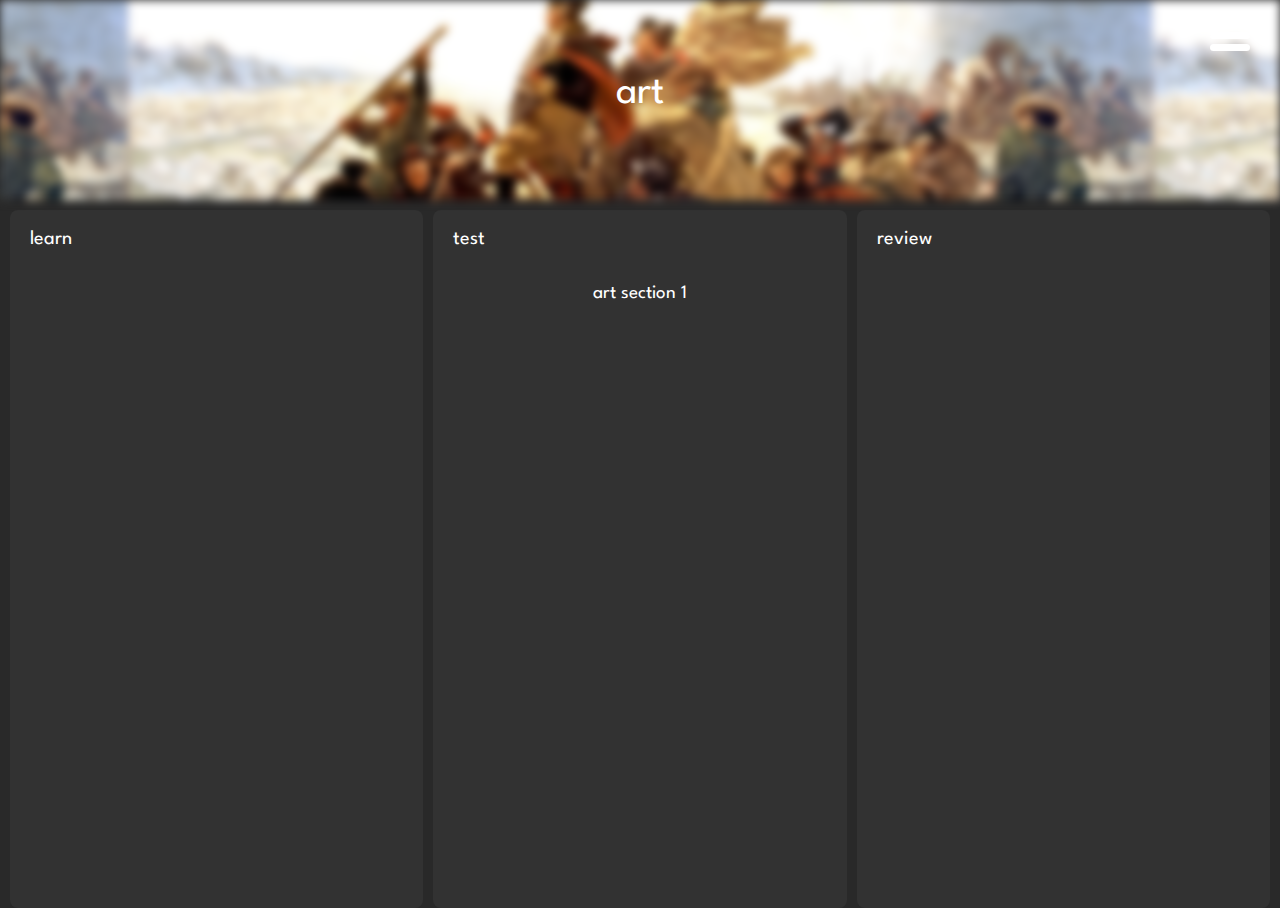
<file: art.html>
<!DOCTYPE html>
<html>
    <head>
        <meta charset="utf-8" />
        <title>RHSAcadec - Art</title>
        <link rel="stylesheet" href="styles.css" />
    </head>
    <body class="subpage">
        <div id="artheaderimg"></div>
        <div class="header">
            <p>art</p>
        </div>
        <input type="checkbox" id="nav-menu1" onclick="expand()" />
        <label id="nav-icon1" for="nav-menu1">
            <span></span>
            <span></span>
            <span></span>
        </label>
        <ul id="navbar">
            <li><a href="index.html">home</a></li>
            <li><a href="art.html">art</a></li>
            <li><a href="econ.html">econ</a></li>
            <li><a href="lit.html">lit</a></li>
            <li><a href="math.html">math</a></li>
            <li><a href="music.html">music</a></li>
            <li><a href="science.html">science</a></li>
            <li><a href="social.html">social</a></li>
            <li><a href="speech.html">speech</a></li>
        </ul>
        <div class="grid-container">
            <div class="grid-item">
                <p class="subheading">learn</p>
                <br />
            </div>
            <div class="grid-item">
                <p class="subheading">test</p>
                <br />
                <a href="assets/art/artsection1.pdf" target="_blank">art section 1</a>
            </div>
            <div class="grid-item">
                <p class="subheading">review</p>
                <br />
            </div>
        </div>
        <script src="script.js"></script>
    </body>
</html>
</file>
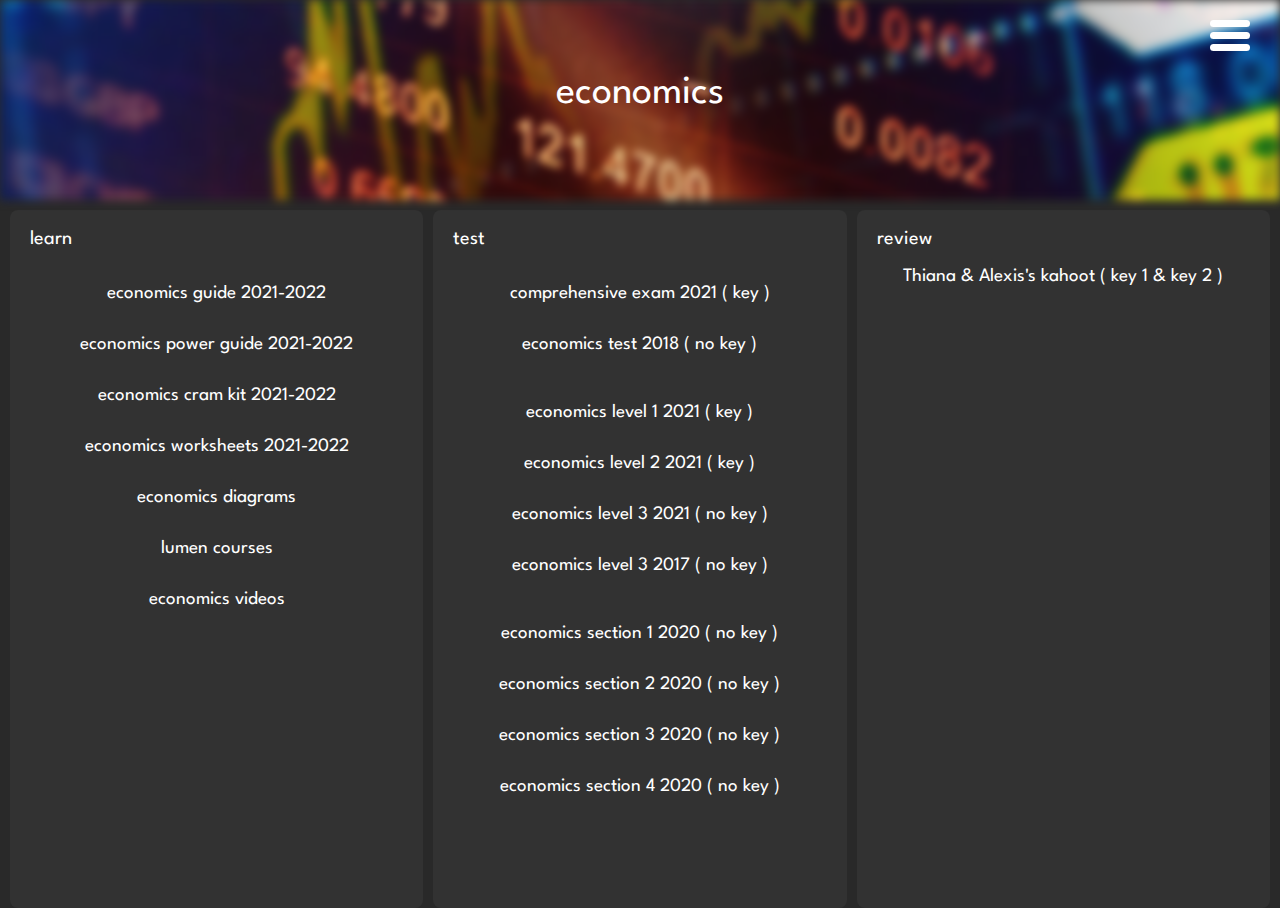
<file: econ.html>
<!DOCTYPE html>
<html>
    <head>
        <meta charset="utf-8" />
        <title>RHSAcadec - Economics</title>
        <link rel="stylesheet" href="styles.css" />
    </head>
    <body class="subpage">
        <div id="econheaderimg"></div>
        <div class="header">
            <p>economics</p>
        </div>
        <input type="checkbox" id="nav-menu1" onclick="expand()" />
        <label id="nav-icon1" for="nav-menu1">
            <span></span>
            <span></span>
            <span></span>
        </label>
        <ul id="navbar">
            <li><a href="index.html">home</a></li>
            <li><a href="art.html">art</a></li>
            <li><a href="econ.html">econ</a></li>
            <li><a href="lit.html">lit</a></li>
            <li><a href="math.html">math</a></li>
            <li><a href="music.html">music</a></li>
            <li><a href="science.html">science</a></li>
            <li><a href="social.html">social</a></li>
            <li><a href="speech.html">speech</a></li>
        </ul>
        <div class="grid-container">
            <div class="grid-item">
                <p class="subheading">learn</p>
                <br />
                <a href="assets/econ/econguide.pdf" target="_blank">economics guide 2021-2022</a><br />
                <br />
                <br />
                <a href="assets/econ/econpg.pdf" target="_blank">economics power guide 2021-2022</a><br />
                <br />
                <br />
                <a href="assets/econ/econck.pdf" target="_blank">economics cram kit 2021-2022</a><br />
                <br />
                <br />
                <a href="assets/econ/econwrksht.pdf" target="_blank">economics worksheets 2021-2022</a><br />
                <br />
                <br />
                <a href="assets/econ/econdiagrams.pdf" target="_blank">economics diagrams</a><br />
                <br />
                <br />
                <a href="https://courses.lumenlearning.com/boundless-economics/" target="_blank">lumen courses</a><br />
                <br />
                <br />
                <a href="https://www.youtube.com/playlist?list=PLk5RwcQ4kYcccqAeceq7w4AybmykWKJSb" target="_blank">economics videos</a><br><br><br>
            </div>
            <div class="grid-item">
                <p class="subheading">test</p>
                <br />

                <a href="assets/econ/econcomp.pdf" target="_blank">comprehensive exam 2021</a> (<a href="assets/econ/econcompkey.pdf" target="_blank"> key </a>)<br />
                <br />
                <br />

                <a href="assets/econ/econtest2018.pdf" target="_blank">economics test 2018</a> ( no key )<br />
                <br />
                <br />
                <br />

                <a href="assets/econ/econlevel1.pdf" target="_blank">economics level 1 2021</a> (<a href="assets/econ/econlevel1key.pdf" target="_blank"> key </a>)<br />
                <br />
                <br />

                <a href="assets/econ/econlevel2.pdf" target="_blank">economics level 2 2021</a> (<a href="assets/econ/econlevel2key.pdf" target="_blank"> key </a>)<br />
                <br />
                <br />

                <a href="assets/econ/econlevel32021.pdf" target="_blank">economics level 3 2021</a> ( no key )<br />
                <br />
                <br />
                <a href="assets/econ/econlevel32017.pdf" target="_blank">economics level 3 2017</a> ( no key )<br />
                <br />
                <br />
                <br />

                <a href="assets/econ/econsection12020.pdf" target="_blank">economics section 1 2020</a> ( no key )<br />
                <br />
                <br />
                <a href="assets/econ/econsection22020.pdf" target="_blank">economics section 2 2020</a> ( no key )<br />
                <br />
                <br />
                <a href="assets/econ/econsection32020.pdf" target="_blank">economics section 3 2020</a> ( no key )<br />
                <br />
                <br />
                <a href="assets/econ/econsection42020.pdf" target="_blank">economics section 4 2020</a> ( no key )<br />
                <br />
                <br />
            </div>
            <div class="grid-item">
                <p class="subheading">review</p>
                <a href="https://create.kahoot.it/share/acadec-econ-calculations-2021-2022/78b8a354-3ae3-402c-a0a3-18dc0e713bb1" target="_blank">Thiana & Alexis's kahoot</a> (
                <a href="assets/econ/kahootkey1.jpeg" target="_blank">key 1</a> & <a href="assets/econ/kahootkey2.jpeg" target="_blank">key 2</a> )<br />
                <br />
                <br />
            </div>
        </div>
        <script src="script.js"></script>
    </body>
</html>
</file>
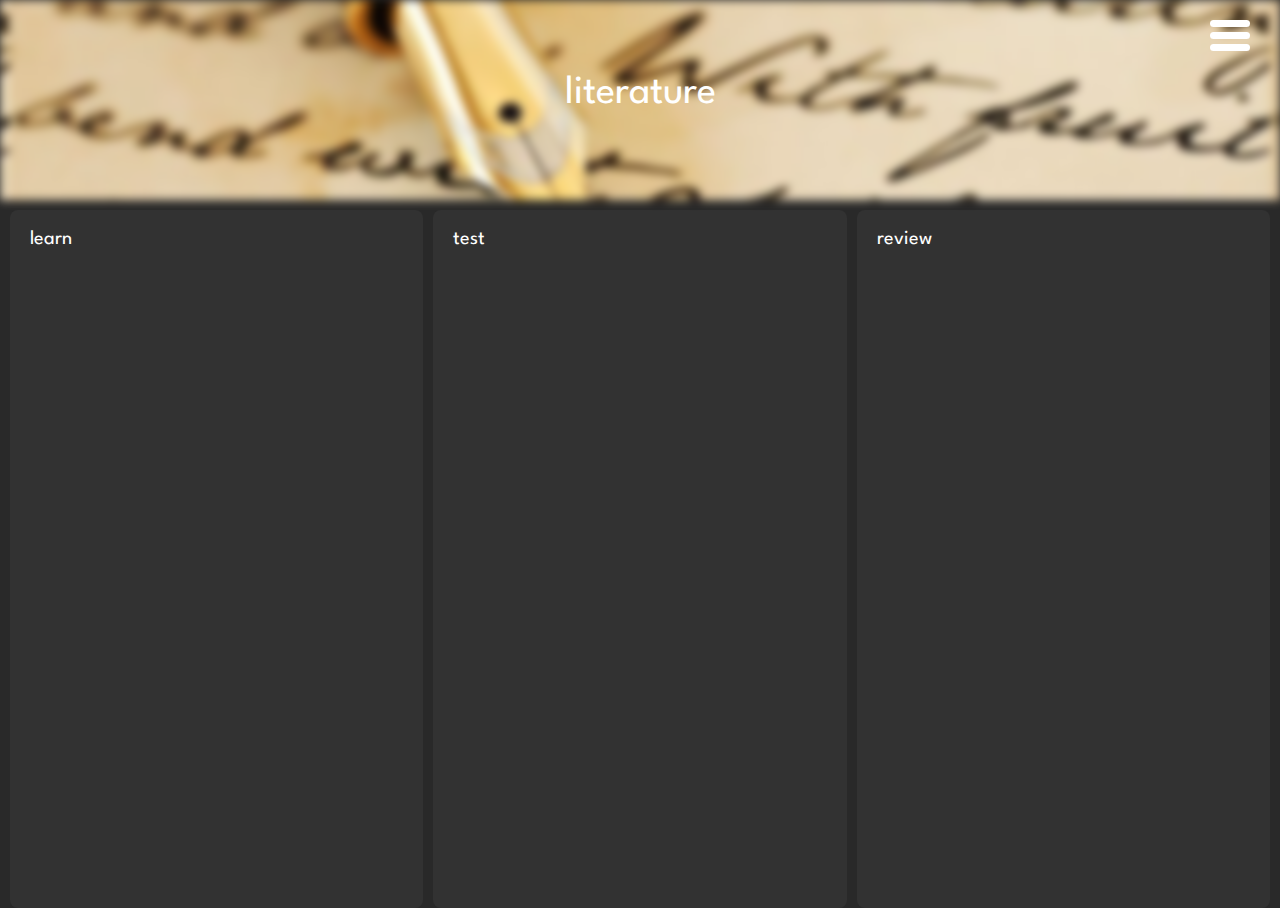
<file: lit.html>
<!DOCTYPE html>
<html>
    <head>
        <meta charset="utf-8" />
        <title>RHSAcadec - Literature</title>
        <link rel="stylesheet" href="styles.css" />
    </head>
    <body class="subpage">
        <div id="litheaderimg"></div>
        <div class="header">
            <p>literature</p>
        </div>
        <input type="checkbox" id="nav-menu1" onclick="expand()" />
        <label id="nav-icon1" for="nav-menu1">
            <span></span>
            <span></span>
            <span></span>
        </label>
        <ul id="navbar">
            <li><a href="index.html">home</a></li>
            <li><a href="art.html">art</a></li>
            <li><a href="econ.html">econ</a></li>
            <li><a href="lit.html">lit</a></li>
            <li><a href="math.html">math</a></li>
            <li><a href="music.html">music</a></li>
            <li><a href="science.html">science</a></li>
            <li><a href="social.html">social</a></li>
            <li><a href="speech.html">speech</a></li>
        </ul>
        <div class="grid-container">
            <div class="grid-item">
                <p class="subheading">learn</p>
                <br />
            </div>
            <div class="grid-item">
                <p class="subheading">test</p>
                <br />
            </div>
            <div class="grid-item">
                <p class="subheading">review</p>
            </div>
        </div>
        <script src="script.js"></script>
    </body>
</html>
</file>
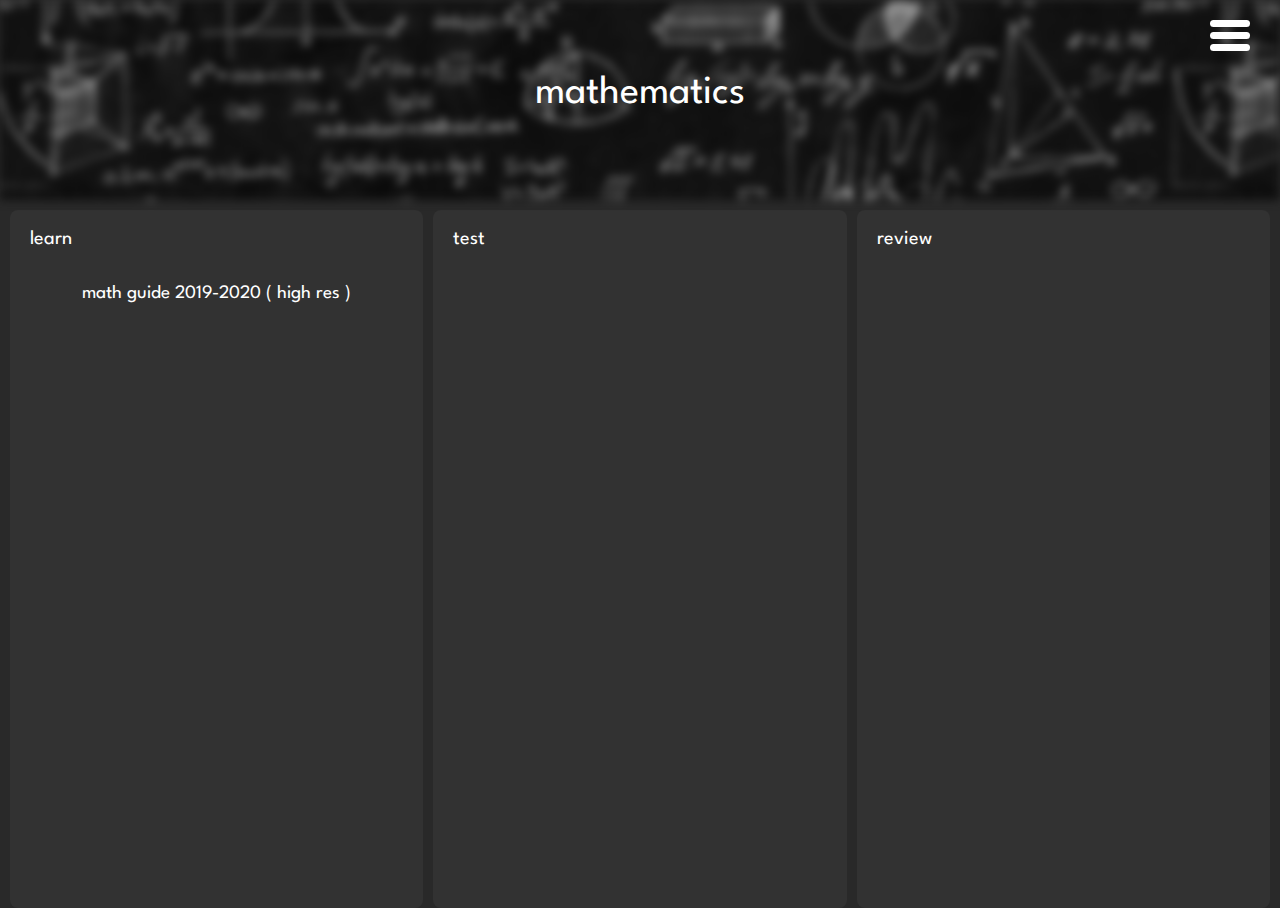
<file: math.html>
<!DOCTYPE html>
<html>
    <head>
        <meta charset="utf-8" />
        <title>RHSAcadec - Math</title>
        <link rel="stylesheet" href="styles.css" />
    </head>
    <body class="subpage">
        <div id="mathheaderimg"></div>
        <div class="header">
            <p>mathematics</p>
        </div>
        <input type="checkbox" id="nav-menu1" onclick="expand()" />
        <label id="nav-icon1" for="nav-menu1">
            <span></span>
            <span></span>
            <span></span>
        </label>
        <ul id="navbar">
            <li><a href="index.html">home</a></li>
            <li><a href="art.html">art</a></li>
            <li><a href="econ.html">econ</a></li>
            <li><a href="lit.html">lit</a></li>
            <li><a href="math.html">math</a></li>
            <li><a href="music.html">music</a></li>
            <li><a href="science.html">science</a></li>
            <li><a href="social.html">social</a></li>
            <li><a href="speech.html">speech</a></li>
        </ul>
        <div class="grid-container">
            <div class="grid-item">
                <p class="subheading">learn</p>
                <br />
                <a href="assets/math/mathguide.pdf" target="_blank">math guide 2019-2020</a> (<a href="https://drive.google.com/file/d/1KdR6dWbTyFQ5iZqJWPX8CzVmBUl12awI/view?usp=sharing" target="_blank"> high res </a>)
            </div>
            <div class="grid-item">
                <p class="subheading">test</p>
                <br />
            </div>
            <div class="grid-item">
                <p class="subheading">review</p>
            </div>
        </div>
        <script src="script.js"></script>
    </body>
</html>
</file>
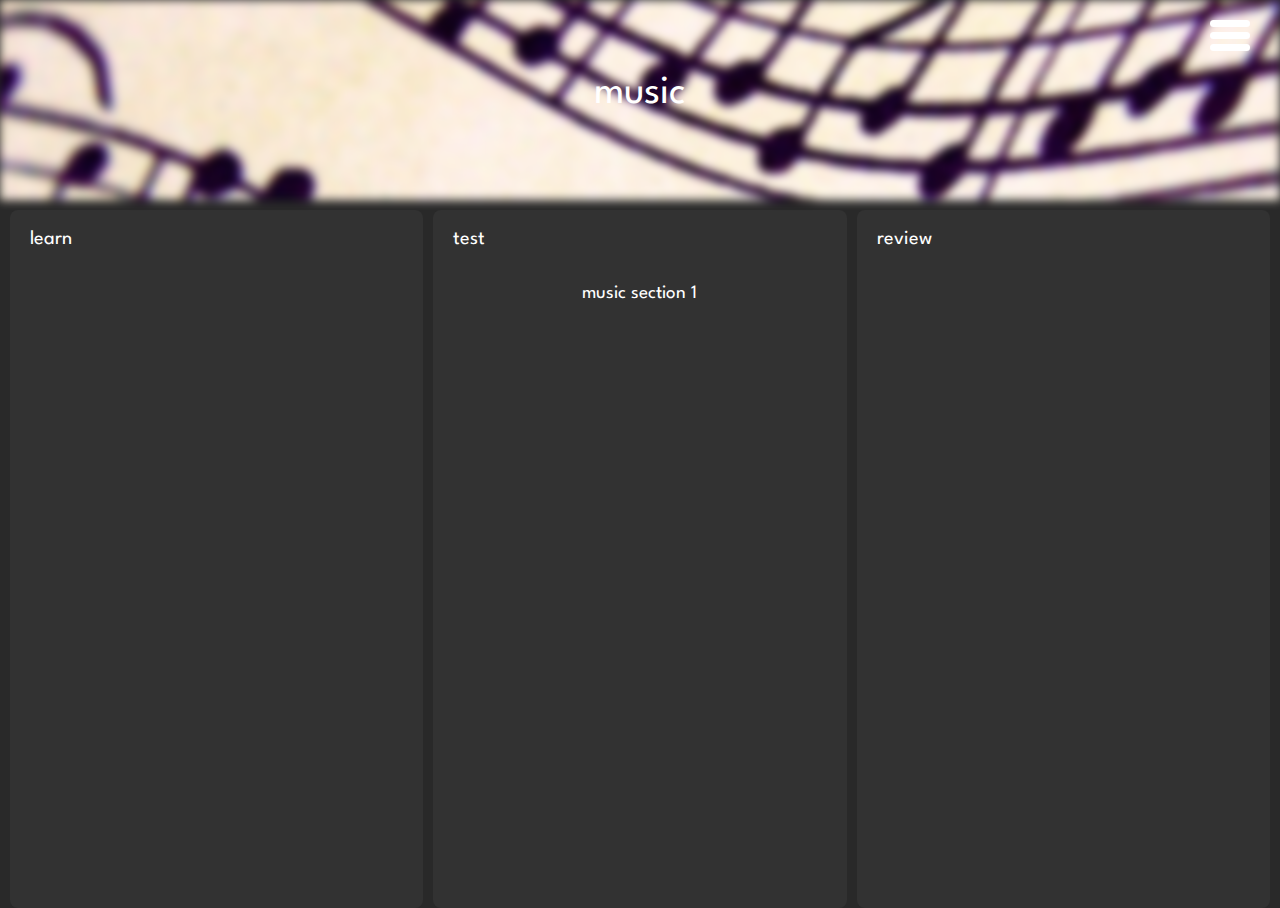
<file: music.html>
<!DOCTYPE html>
<html>
    <head>
        <meta charset="utf-8" />
        <title>RHSAcadec - Music</title>
        <link rel="stylesheet" href="styles.css" />
    </head>
    <body class="subpage">
        <div id="musicheaderimg"></div>
        <div class="header">
            <p>music</p>
        </div>
        <input type="checkbox" id="nav-menu1" onclick="expand()" />
        <label id="nav-icon1" for="nav-menu1">
            <span></span>
            <span></span>
            <span></span>
        </label>
        <ul id="navbar">
            <li><a href="index.html">home</a></li>
            <li><a href="art.html">art</a></li>
            <li><a href="econ.html">econ</a></li>
            <li><a href="lit.html">lit</a></li>
            <li><a href="math.html">math</a></li>
            <li><a href="music.html">music</a></li>
            <li><a href="science.html">science</a></li>
            <li><a href="social.html">social</a></li>
            <li><a href="speech.html">speech</a></li>
        </ul>
        <div class="grid-container">
            <div class="grid-item">
                <p class="subheading">learn</p>
                <br />
            </div>
            <div class="grid-item">
                <p class="subheading">test</p>
                <br />
                <a href="assets/music/musicsection1.pdf" target="_blank">music section 1</a>
            </div>
            <div class="grid-item">
                <p class="subheading">review</p>
            </div>
        </div>
        <script src="script.js"></script>
    </body>
</html>
</file>
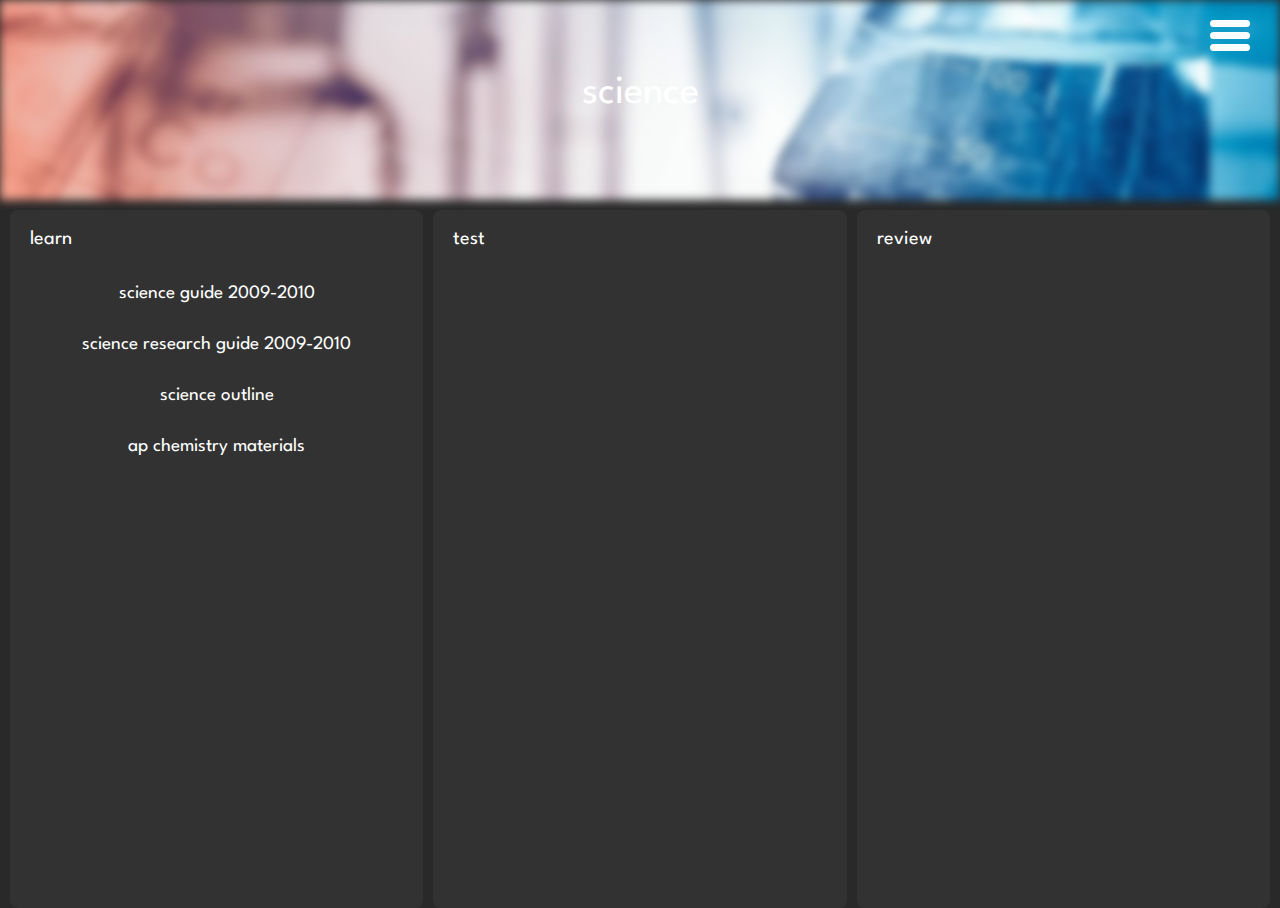
<file: science.html>
<!DOCTYPE html>
<html>
    <head>
        <meta charset="utf-8" />
        <title>RHSAcadec - Science</title>
        <link rel="stylesheet" href="styles.css" />
    </head>
    <body class="subpage">
        <div id="scienceheaderimg"></div>
        <div class="header">
            <p>science</p>
        </div>
        <input type="checkbox" id="nav-menu1" onclick="expand()" />
        <label id="nav-icon1" for="nav-menu1">
            <span></span>
            <span></span>
            <span></span>
        </label>
        <ul id="navbar">
            <li><a href="index.html">home</a></li>
            <li><a href="art.html">art</a></li>
            <li><a href="econ.html">econ</a></li>
            <li><a href="lit.html">lit</a></li>
            <li><a href="math.html">math</a></li>
            <li><a href="music.html">music</a></li>
            <li><a href="science.html">science</a></li>
            <li><a href="social.html">social</a></li>
            <li><a href="speech.html">speech</a></li>
        </ul>
        <div class="grid-container">
            <div class="grid-item">
                <p class="subheading">learn</p>
                <br />
                <a href="assets/science/scienceguide.pdf" target="_blank">science guide 2009-2010</a><br />
                <br />
                <br />
                <a href="assets/science/scienceresearchguide.pdf" target="_blank">science research guide 2009-2010</a><br />
                <br />
                <br />
                <a href="assets/science/scienceoutline.doc" target="_blank">science outline</a><br />
                <br />
                <br />
                <a href="https://drive.google.com/drive/folders/1zFjeMKJDKvod69NIBt_LyiMLmSoGTd1H?usp=sharing" target="_blank">ap chemistry materials</a><br />
                <br />
                <br />
            </div>
            <div class="grid-item">
                <p class="subheading">test</p>
                <br />
            </div>
            <div class="grid-item">
                <p class="subheading">review</p>
            </div>
        </div>
        <script src="script.js"></script>
    </body>
</html>
</file>
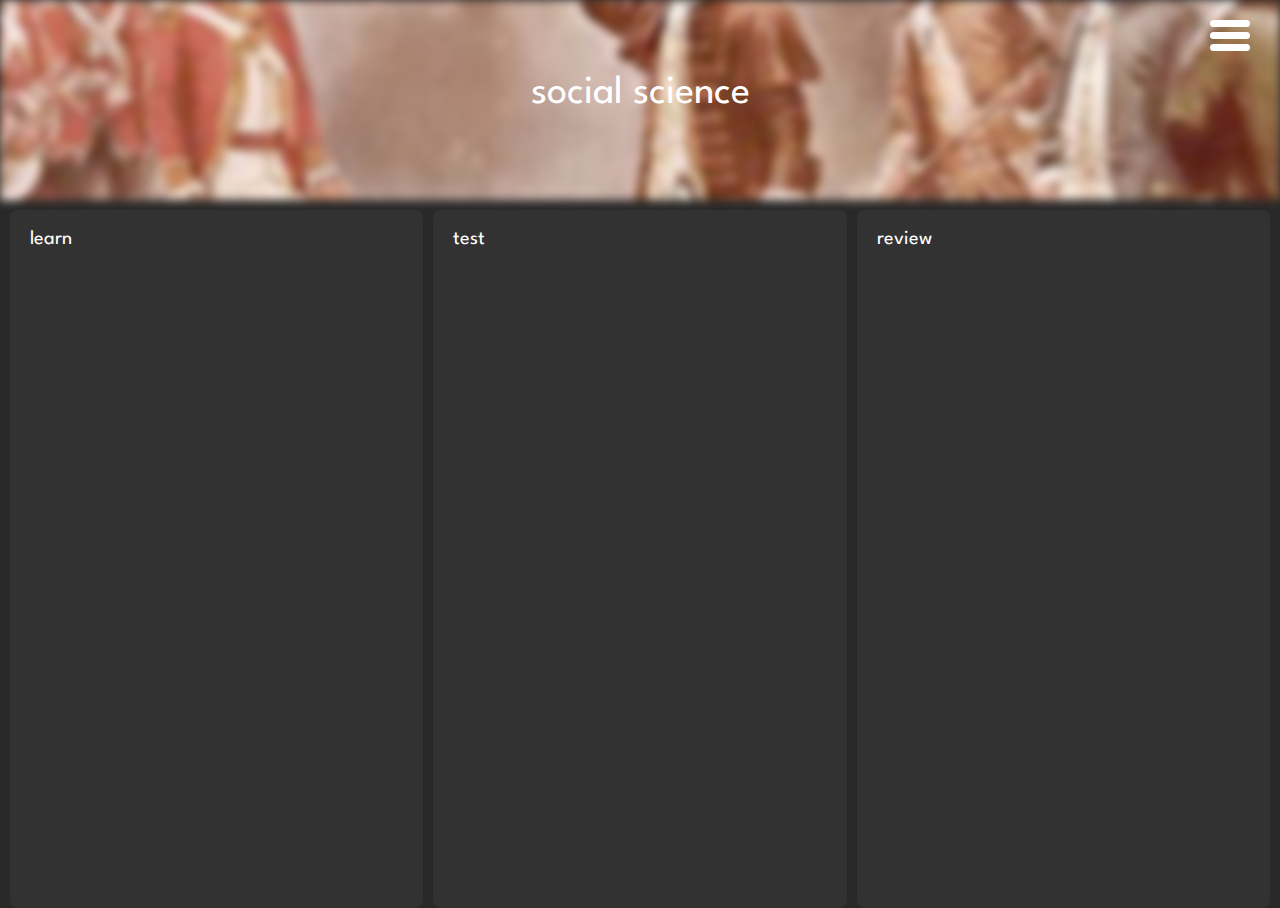
<file: social.html>
<!DOCTYPE html>
<html>
    <head>
        <meta charset="utf-8" />
        <title>RHSAcadec - Social Science</title>
        <link rel="stylesheet" href="styles.css" />
    </head>
    <body class="subpage">
        <div id="socialheaderimg"></div>
        <div class="header">
            <p>social science</p>
        </div>
        <input type="checkbox" id="nav-menu1" onclick="expand()" />
        <label id="nav-icon1" for="nav-menu1">
            <span></span>
            <span></span>
            <span></span>
        </label>
        <ul id="navbar">
            <li><a href="index.html">home</a></li>
            <li><a href="art.html">art</a></li>
            <li><a href="econ.html">econ</a></li>
            <li><a href="lit.html">lit</a></li>
            <li><a href="math.html">math</a></li>
            <li><a href="music.html">music</a></li>
            <li><a href="science.html">science</a></li>
            <li><a href="social.html">social</a></li>
            <li><a href="speech.html">speech</a></li>
        </ul>
        <div class="grid-container">
            <div class="grid-item">
                <p class="subheading">learn</p>
                <br />
            </div>
            <div class="grid-item">
                <p class="subheading">test</p>
                <br />
            </div>
            <div class="grid-item">
                <p class="subheading">review</p>
            </div>
        </div>
        <script src="script.js"></script>
    </body>
</html>
</file>
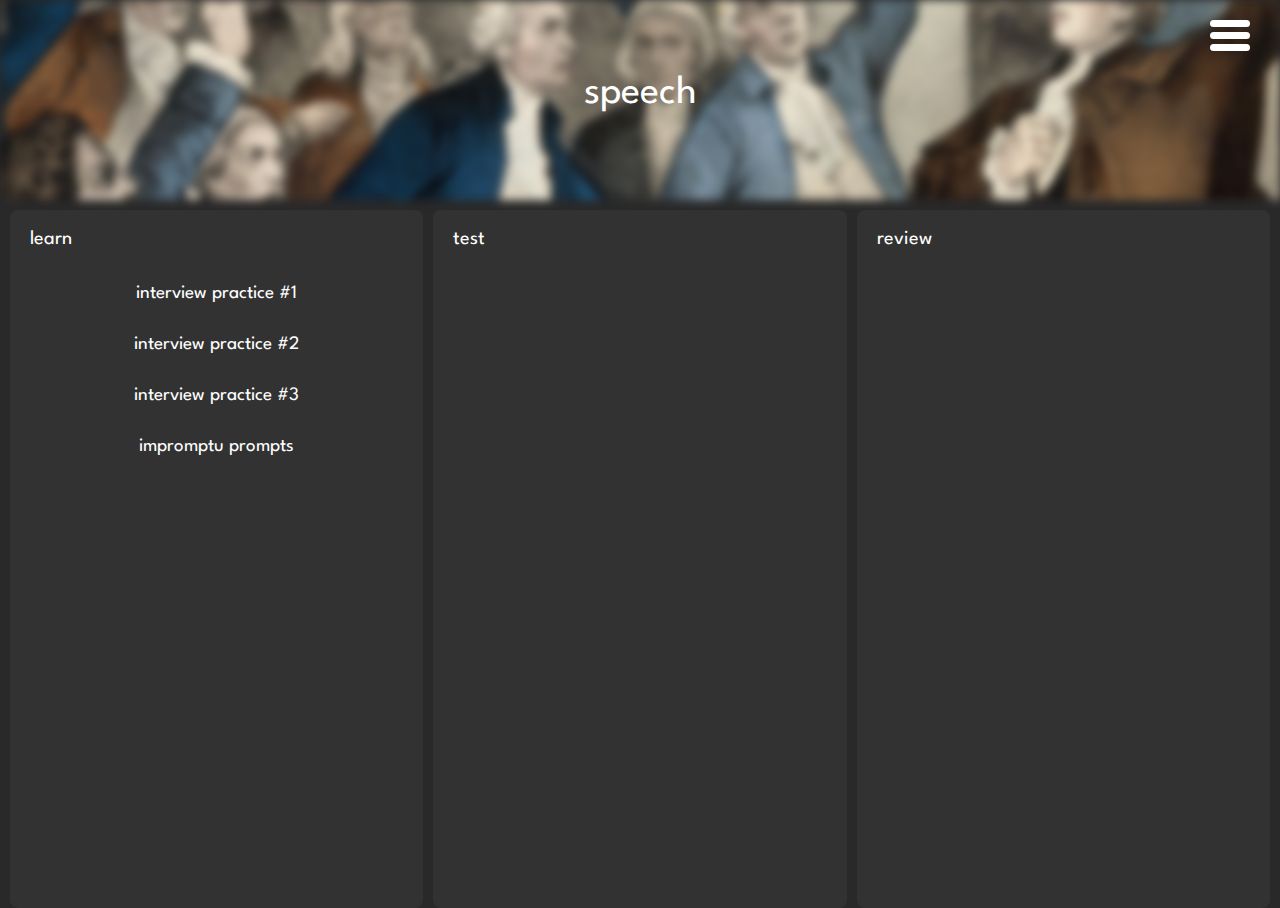
<file: speech.html>
<!DOCTYPE html>
<html>
    <head>
        <meta charset="utf-8" />
        <title>RHSAcadec - Speech</title>
        <link rel="stylesheet" href="styles.css" />
    </head>
    <body class="subpage">
        <div id="speechheaderimg"></div>
        <div class="header">
            <p>speech</p>
        </div>
        <input type="checkbox" id="nav-menu1" onclick="expand()" />
        <label id="nav-icon1" for="nav-menu1">
            <span></span>
            <span></span>
            <span></span>
        </label>
        <ul id="navbar">
            <li><a href="index.html">home</a></li>
            <li><a href="art.html">art</a></li>
            <li><a href="econ.html">econ</a></li>
            <li><a href="lit.html">lit</a></li>
            <li><a href="math.html">math</a></li>
            <li><a href="music.html">music</a></li>
            <li><a href="science.html">science</a></li>
            <li><a href="social.html">social</a></li>
            <li><a href="speech.html">speech</a></li>
        </ul>
        <div class="grid-container">
            <div class="grid-item">
                <p class="subheading">learn</p>
                <br />
                <a href="https://www.pxu.org/cms/lib/AZ01001825/Centricity/Domain/3461/Interview%20sample%20questions.pdf" target="_blank">interview practice #1</a><br />
                <br />
                <br />
                <a href="assets/speech/interview.pdf" target="_blank">interview practice #2</a><br />
                <br />
                <br />
                <a href="https://www.stancoe.org/sites/default/files/administration/student-events/academic-dacathlon/Interview%20Questions.pdf" target="_blank">interview practice #3</a><br />
                <br />
                <br />
                <a href="assets/speech/impromptu-topics.pdf" target="_blank">impromptu prompts</a><br />
                <br />
                <br />
            </div>
            <div class="grid-item">
                <p class="subheading">test</p>
                <br />
            </div>
            <div class="grid-item">
                <p class="subheading">review</p>
            </div>
        </div>
        <script src="script.js"></script>
    </body>
</html>
</file>
<file: styles.css>
@import url(https://fonts.googleapis.com/css2?family=Yaldevi&display=swap);@import url('https://fonts.googleapis.com/css2?family=League+Spartan&display=swap');@import url(https://fonts.googleapis.com/css2?family=Spartan:wght@700&display=swap);@import url(https://fonts.googleapis.com/css2?family=League + Spartan:wght@300&display=swap);*{margin:0;padding:0;color:#fff}body,html{height:100%;overflow:visible}.main{background-color:#2f2f2f;overflow:hidden;height:100vh;width:100vw;transform:scale(1.05);position:relative;animation:blurred 2s;animation-delay:6s;animation-fill-mode:forwards}.d1{position:absolute;background-image:url("imglib/pic1.jpg");height:30vh;width:15vw;box-shadow:0 0 25px rgba(0,0,0,.8);top:50%;transform:translateY(-50%);z-index:2;animation:dd1 5s;animation-delay:1s;animation-fill-mode:forwards;border-radius:5px}.d2{position:absolute;background-image:url("imglib/pic2.png");height:50vh;width:25vw;background-position:-50vw 50%;left:10vw;top:50%;transform:translateY(-50%);z-index:1;animation:dd2 5s;animation-delay:1s;border-radius:5px}.d3{position:absolute;background-image:url("imglib/pic3.jpg");overflow:hidden;height:90vh;width:40vw;left:25vw;box-shadow:0 0 25px rgba(0,0,0,.8);background-position:-10vw;top:50%;transform:translateY(-50%);z-index:3;animation:dd3 5s;animation-delay:1s;border-radius:5px}
.d4{position:absolute;overflow:hidden;background-image:url("imglib/pic4.jpg");height:80vh;width:25vw;left:60vw;background-position:50%;top:50%;transform:translateY(-50%);z-index:1;animation:dd4 5s;animation-delay:1s;border-radius:5px}#navbar{position:absolute;list-style-type:none;width:100%;max-height:0;top:60px;transition:1s linear;overflow:hidden}#navbar li{float:right;clear:both;padding-right:18px}#navbar li a{display:block;color:#fff;text-align:center;padding:14px 16px;text-decoration:none;font-family:Yaldevi,sans-serif;letter-spacing:3px;position:relative;z-index:1000}#nav-icon1{position:absolute;top:15px;right:25px}.homepage #nav-icon1{opacity:0;animation:appear 2s;animation-delay:6s;animation-fill-mode:forwards}#nav-icon1 span{display:block;margin:5px;height:7px;width:40px;background:#fff;border-radius:9px}input[type=checkbox]{display:none}#nav-icon1 span{cursor:pointer;-webkit-transition:.25s ease-in-out;-moz-transition:.25s ease-in-out;-o-transition:.25s ease-in-out;transition:.25s ease-in-out}
#nav-menu1:checked~#nav-icon1 span:nth-child(1){transform:rotate(135deg) translate(12px,-12px)}#nav-menu1:checked~#nav-icon1 span:nth-child(2){opacity:0}#nav-menu1:checked~#nav-icon1 span:nth-child(3){transform:rotate(-135deg) translate(5px,6px)}.frontpage p{opacity:0;position:absolute;z-index:10;top:50%;left:50%;color:#fff;font-family:Spartan,sans-serif;font-size:40px;animation:appear 2s;animation-delay:6s;animation-fill-mode:forwards}.subpage{background-color:#292929}.header{width:100%;text-align:center;position:absolute;z-index:15;color:#fff;font-family:Spartan,sans-serif;font-size:40px;top:75px}.grid-container{display:grid;padding:5px;height:77.5vh}.grid-item{background-color:#323232;margin:5px;border-radius:8px;height:100%;text-align:center;font-family:"League Spartan",sans-serif;font-size:19px}.grid-item .subheading{color:#fff;font-family:Spartan,sans-serif;font-size:20px;padding:20px;text-align:left}.grid-item a{color:#fff;font-family:"League Spartan",sans-serif;font-size:19px;text-decoration:none;transition:.2s;transition-timing-function:ease-out}
.grid-item a:hover{color:#ff471a}#artheaderimg{width:100%;height:200px;background-image:url("imglib/artbg.jpeg");filter:blur(5px);background-position:center}#econheaderimg{width:100%;height:200px;background-image:url("imglib/econbg.jpeg");filter:blur(5px);background-position:center}#litheaderimg{width:100%;height:200px;background-image:url("imglib/litbg.jpeg");filter:blur(5px);background-position:center}#mathheaderimg{width:100%;height:200px;background-image:url("imglib/mathbg.jpeg");filter:blur(5px);background-position:center}#musicheaderimg{width:100%;height:200px;background-image:url("imglib/musicbg.jpeg");filter:blur(5px);background-position:center}#scienceheaderimg{width:100%;height:200px;background-image:url("imglib/sciencebg.jpeg");filter:blur(5px);background-position:center}#socialheaderimg{width:100%;height:200px;background-image:url("imglib/socialbg.jpeg");filter:blur(5px);background-position:center}#speechheaderimg{width:100%;height:200px;background-image:url("imglib/speechbg.jpeg");filter:blur(5px);background-position:center}
@keyframes dd1{to{width:93vw}}@keyframes dd2{50%{background-position:calc(-10vw - 100px) 50%}}@keyframes dd3{50%{background-position:calc(-35vw - 1000px) 50%}}@keyframes dd4{50%{background-position:calc(-10vw - 100px) 50%}}@keyframes blurred{to{filter:blur(8px)}}@keyframes appear{from{opacity:0}to{opacity:1}}@media only screen and (max-width:600px){.d1,.d2,.d3,.d4{background-image:none;background-color:#2f2f2f;animation:none;box-shadow:none}.homepage #nav-icon1{opacity:1;animation:none}.frontpage p{opacity:1;animation:none}.grid-container{grid-gap:10px}.grid-item{overflow:visible}}@media only screen and (min-width:601px){.grid-container{grid-template-columns:33.333% 33.333% 33.333%}}
</file>
